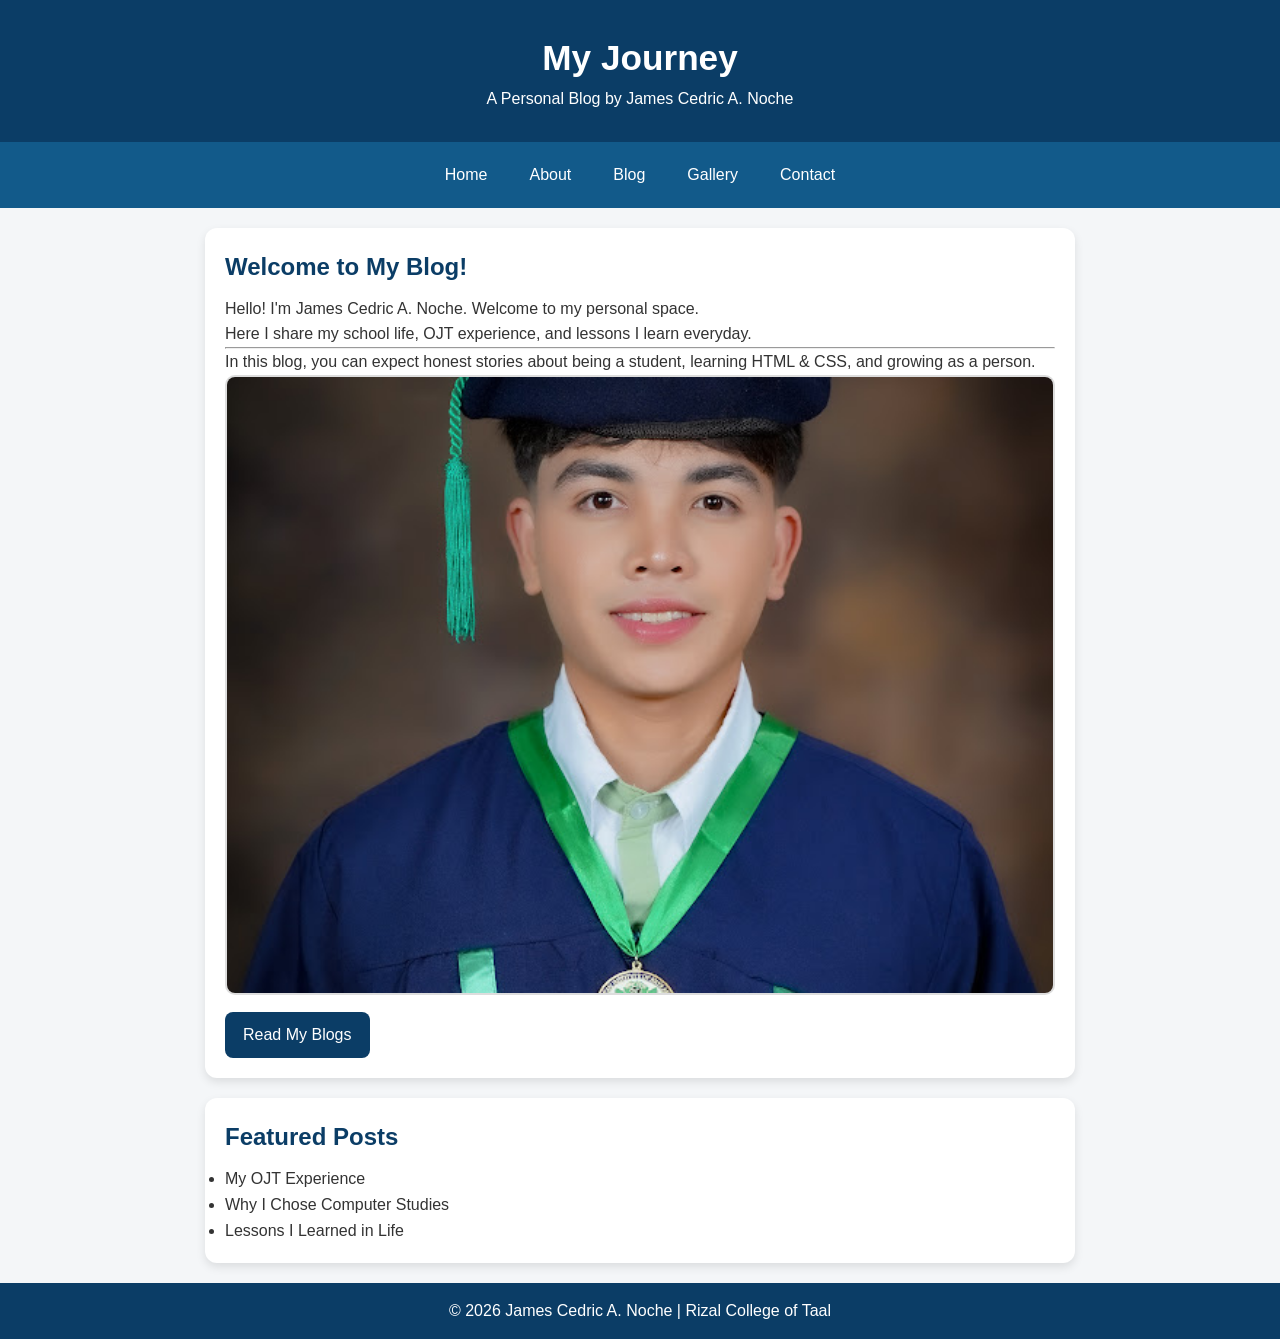
<file: index.html>
<!DOCTYPE html>
<html lang="en">
<head><meta charset="UTF-8"><meta name="viewport" content="width=device-width, initial-scale=1.0"><title>My Journey - Home</title><link rel="stylesheet" href="style.css"></head>
<body>
<header><h1>My Journey</h1><p>A Personal Blog by James Cedric A. Noche</p></header>
<nav><a href="index.html">Home</a><a href="about.html">About</a><a href="blog.html">Blog</a><a href="gallery.html">Gallery</a><a href="contact.html">Contact</a></nav>
<main>
<section><h2>Welcome to My Blog!</h2><p>Hello! I'm James Cedric A. Noche. Welcome to my personal space.<br>Here I share my school life, OJT experience, and lessons I learn everyday.</p><hr><p>In this blog, you can expect honest stories about being a student, learning HTML & CSS, and growing as a person.</p><img src="james.JPG" alt="Student life photo"><a class="btn" href="blog.html">Read My Blogs</a></section>
<section><h2>Featured Posts</h2><ul><li>My OJT Experience</li><li>Why I Chose Computer Studies</li><li>Lessons I Learned in Life</li></ul></section>
</main>
<footer><p>&copy; 2026 James Cedric A. Noche | Rizal College of Taal</p></footer>
</body></html>
</file>
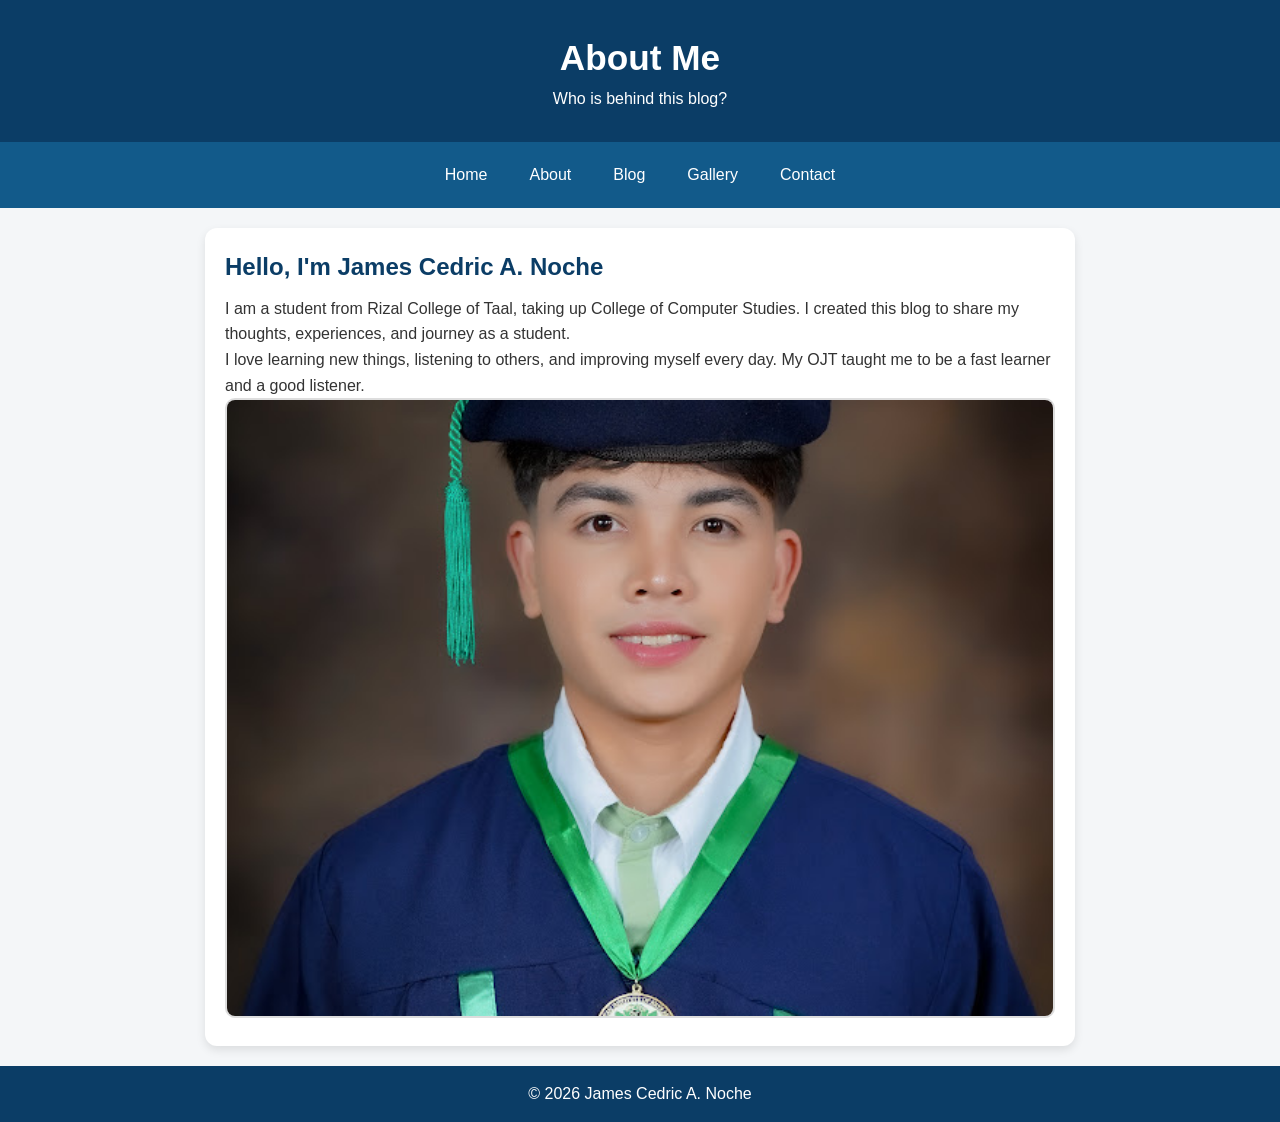
<file: about.html>
<!DOCTYPE html>
<html lang="en">
<head><meta charset="UTF-8"><meta name="viewport" content="width=device-width, initial-scale=1.0"><title>About Me</title><link rel="stylesheet" href="style.css"></head>
<body>
<header><h1>About Me</h1><p>Who is behind this blog?</p></header>
<nav><a href="index.html">Home</a><a href="about.html">About</a><a href="blog.html">Blog</a><a href="gallery.html">Gallery</a><a href="contact.html">Contact</a></nav>
<main><section><h2>Hello, I'm James Cedric A. Noche</h2><p>I am a student from Rizal College of Taal, taking up College of Computer Studies. I created this blog to share my thoughts, experiences, and journey as a student.</p><p>I love learning new things, listening to others, and improving myself every day. My OJT taught me to be a fast learner and a good listener.</p><img src="james.JPG" alt="Photo of James Cedric studying computer"></section></main>
<footer><p>&copy; 2026 James Cedric A. Noche</p></footer>
</body></html>
</file>
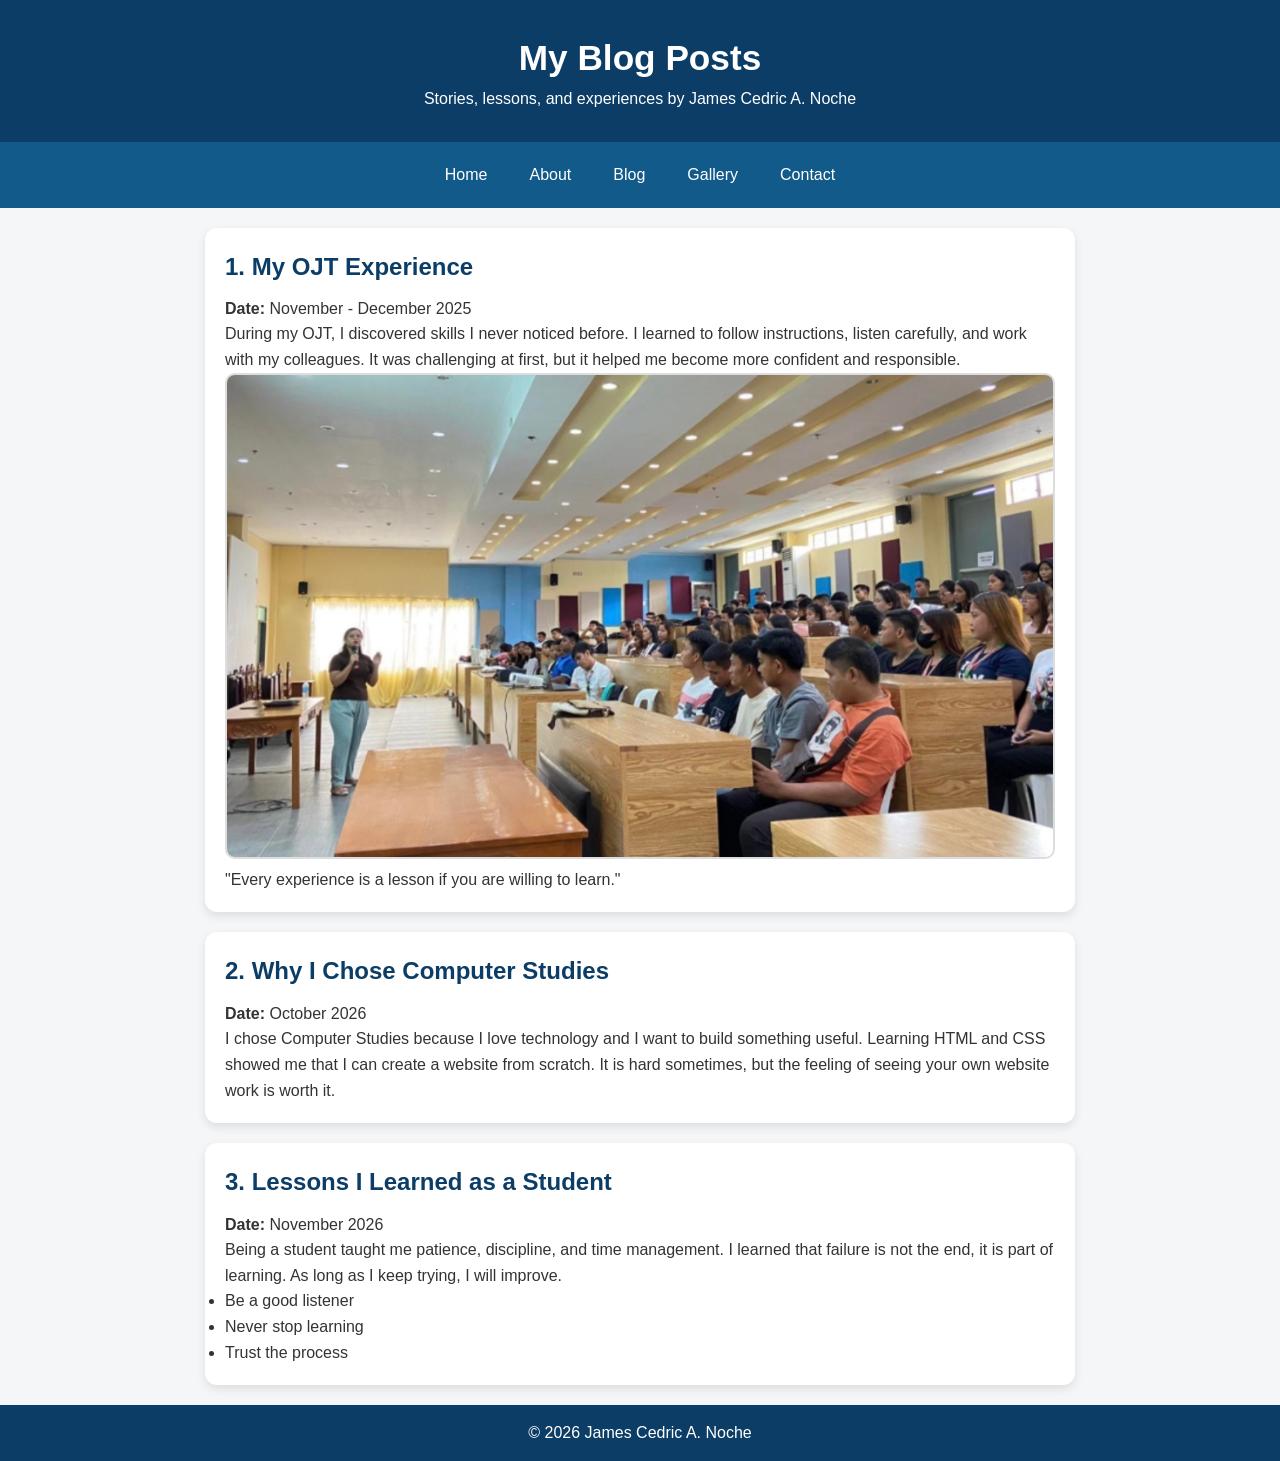
<file: blog.html>
<!DOCTYPE html>
<html lang="en">
<head><meta charset="UTF-8"><meta name="viewport" content="width=device-width, initial-scale=1.0"><title>My Blogs</title><link rel="stylesheet" href="style.css"></head>
<body>
<header><h1>My Blog Posts</h1><p>Stories, lessons, and experiences by James Cedric A. Noche</p></header>
<nav><a href="index.html">Home</a><a href="about.html">About</a><a href="blog.html">Blog</a><a href="gallery.html">Gallery</a><a href="contact.html">Contact</a></nav>
<main>
<article><h2>1. My OJT Experience</h2><p><b>Date:</b> November - December 2025</p><p>During my OJT, I discovered skills I never noticed before. I learned to follow instructions, listen carefully, and work with my colleagues. It was challenging at first, but it helped me become more confident and responsible.</p><img src="pic2.jpg" alt="OJT work photo"><blockquote>"Every experience is a lesson if you are willing to learn."</blockquote></article>
<article><h2>2. Why I Chose Computer Studies</h2><p><b>Date:</b> October 2026</p><p>I chose Computer Studies because I love technology and I want to build something useful. Learning HTML and CSS showed me that I can create a website from scratch. It is hard sometimes, but the feeling of seeing your own website work is worth it.</p></article>
<article><h2>3. Lessons I Learned as a Student</h2><p><b>Date:</b> November 2026</p><p>Being a student taught me patience, discipline, and time management. I learned that failure is not the end, it is part of learning. As long as I keep trying, I will improve.</p><ul><li>Be a good listener</li><li>Never stop learning</li><li>Trust the process</li></ul></article>
</main>
<footer><p>&copy; 2026 James Cedric A. Noche</p></footer>
</body></html>
</file>
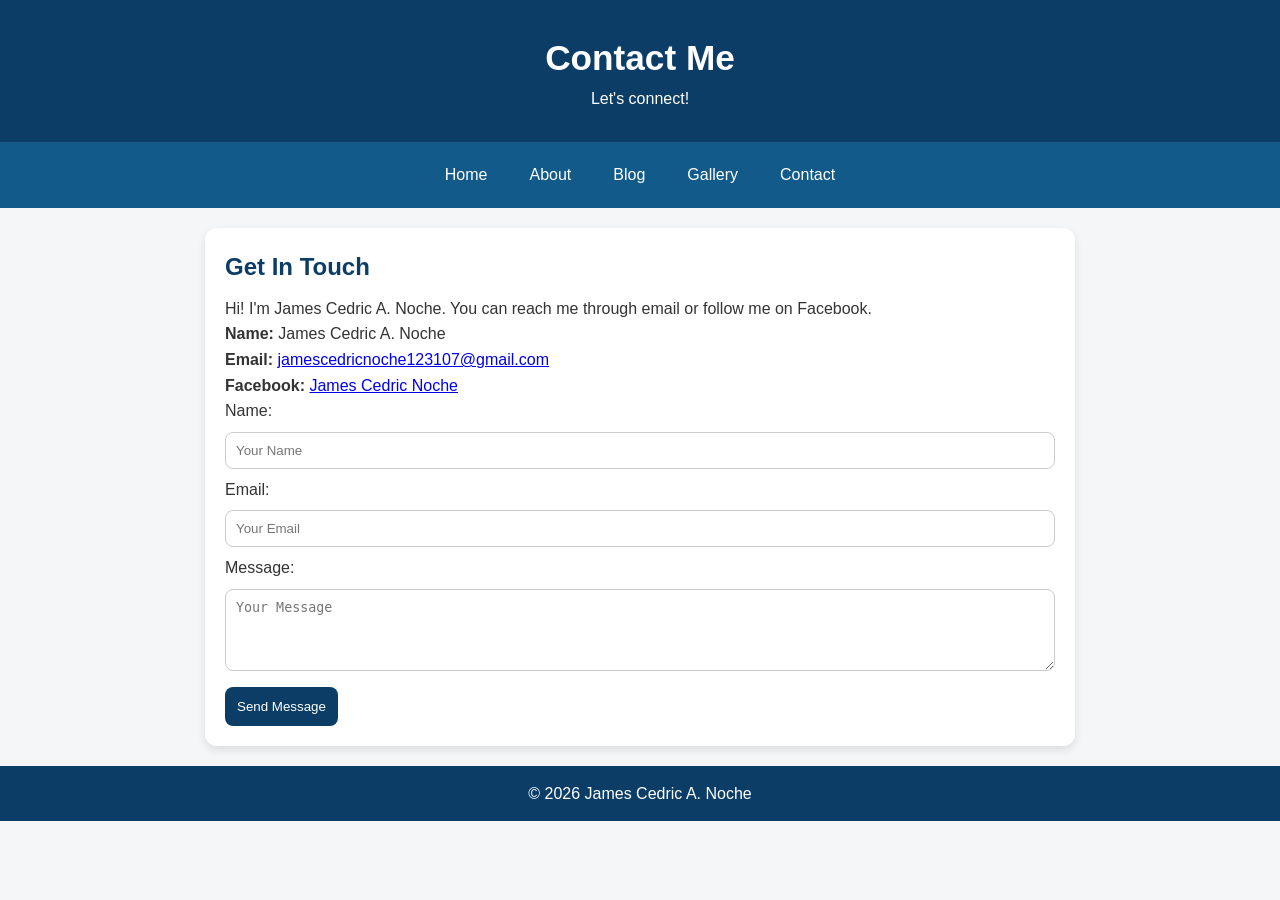
<file: contact.html>
<!DOCTYPE html>
<html lang="en">
<head><meta charset="UTF-8"><meta name="viewport" content="width=device-width, initial-scale=1.0"><title>Contact</title><link rel="stylesheet" href="style.css"></head>
<body>
<header><h1>Contact Me</h1><p>Let's connect!</p></header>
<nav><a href="index.html">Home</a><a href="about.html">About</a><a href="blog.html">Blog</a><a href="gallery.html">Gallery</a><a href="contact.html">Contact</a></nav>
<main><section><h2>Get In Touch</h2><p>Hi! I'm James Cedric A. Noche. You can reach me through email or follow me on Facebook.</p><p><b>Name:</b> James Cedric A. Noche</p><p><b>Email:</b> <a href="mailto:jamescedricnoche123107@gmail.com">jamescedricnoche123107@gmail.com</a></p><p><b>Facebook:</b> <a href="https://www.facebook.com/search/top?q=James%20Cedric%20Noche" target="_blank">James Cedric Noche</a></p><form><label>Name:</label><input type="text" placeholder="Your Name"><label>Email:</label><input type="email" placeholder="Your Email"><label>Message:</label><textarea rows="4" placeholder="Your Message"></textarea><button type="submit">Send Message</button></form></section></main>
<footer><p>&copy; 2026 James Cedric A. Noche</p></footer>
</body></html>
</file>
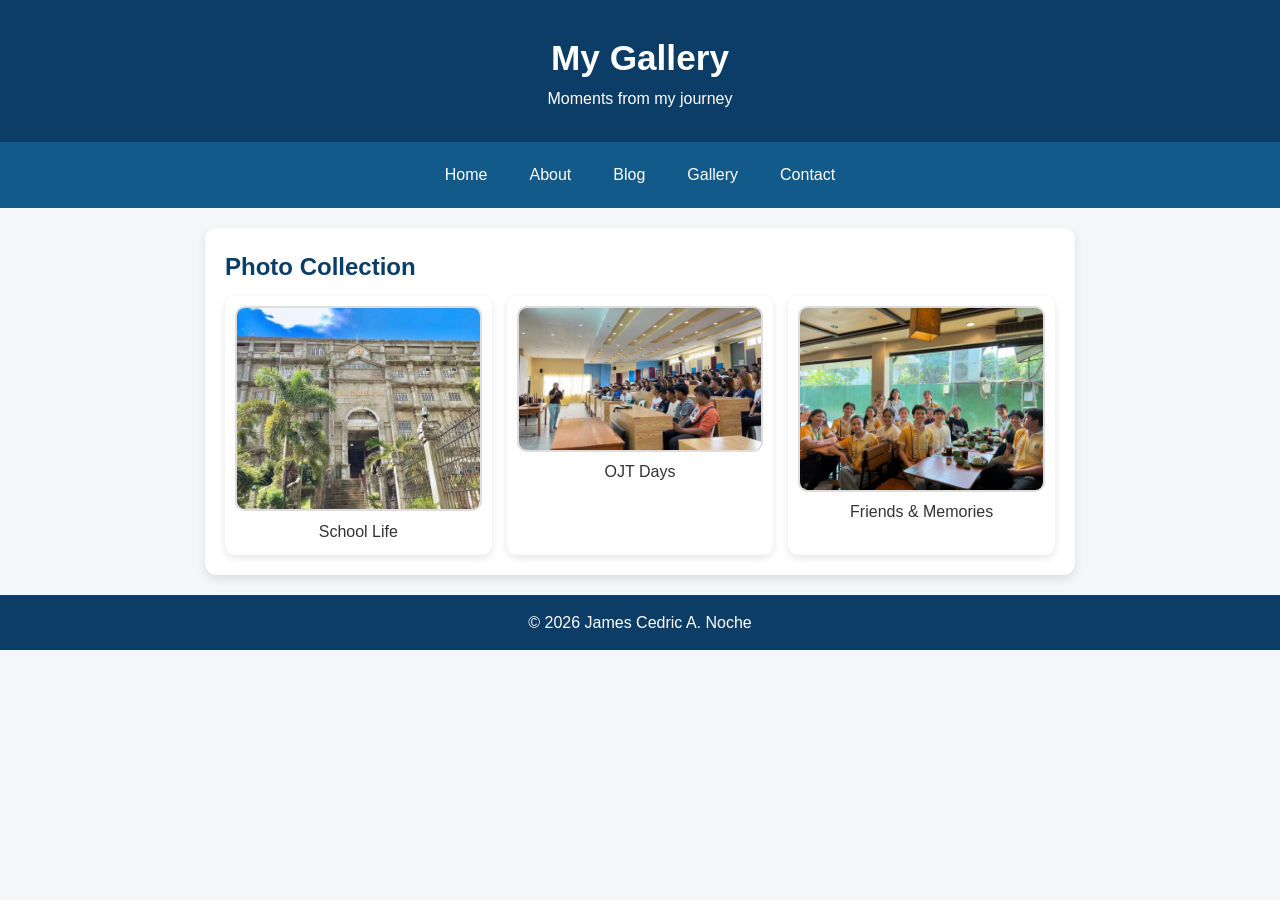
<file: gallery.html>
<!DOCTYPE html>
<html lang="en">
<head><meta charset="UTF-8"><meta name="viewport" content="width=device-width, initial-scale=1.0"><title>Gallery</title><link rel="stylesheet" href="style.css"></head>
<body>
<header><h1>My Gallery</h1><p>Moments from my journey</p></header>
<nav><a href="index.html">Home</a><a href="about.html">About</a><a href="blog.html">Blog</a><a href="gallery.html">Gallery</a><a href="contact.html">Contact</a></nav>
<main><section><h2>Photo Collection</h2><div class="gallery-grid">
<figure><img src="pic1.jpg"><figcaption>School Life</figcaption></figure>
<figure><img src="pic2.jpg" alt="OJT photo"><figcaption>OJT Days</figcaption></figure>
<figure><img src="pic3.JPG" alt="Friends photo"><figcaption>Friends & Memories</figcaption></figure>
</div></section></main>
<footer><p>&copy; 2026 James Cedric A. Noche</p></footer>
</body></html>
</file>
<file: style.css>
* { margin: 0; padding: 0; box-sizing: border-box; }
body { font-family: Arial, sans-serif; background: #f4f6f8; color: #333; line-height: 1.6; }
header { background: #0b3d66; color: white; text-align: center; padding: 30px 15px; }
header h1 { font-size: 2.2rem; }
nav { background: #125a8a; display: flex; justify-content: center; flex-wrap: wrap; gap: 10px; padding: 12px; }
nav a { color: white; text-decoration: none; padding: 8px 16px; border-radius: 20px; transition: 0.3s; }
nav a:hover { background: white; color: #0b3d66; }
main { max-width: 900px; margin: 20px auto; padding: 0 15px; }
section, article { background: white; padding: 20px; margin-bottom: 20px; border-radius: 12px; box-shadow: 0 4px 10px rgba(0,0,0,0.1); }
h2 { color: #0b3d66; margin-bottom: 10px; }
img { width: 100%; border-radius: 10px; border: 2px solid #ddd; }
.btn { display: inline-block; background: #0b3d66; color: white; padding: 10px 18px; border-radius: 8px; text-decoration: none; margin-top: 10px; transition: 0.3s; }
.btn:hover { background: #ff8c00; }
.gallery-grid { display: grid; grid-template-columns: repeat(3, 1fr); gap: 15px; }
.gallery-grid figure { background: white; padding: 10px; border-radius: 10px; box-shadow: 0 3px 8px rgba(0,0,0,0.1); text-align: center; }
.gallery-grid figure:hover { transform: scale(1.03); transition: 0.3s; }
form input, form textarea { width: 100%; padding: 10px; margin: 8px 0; border: 1px solid #ccc; border-radius: 8px; }
form button { background: #0b3d66; color: white; border: none; padding: 12px; border-radius: 8px; cursor: pointer; }
form button:hover { background: #ff8c00; }
footer { background: #0b3d66; color: white; text-align: center; padding: 15px; margin-top: 20px; }
@media (max-width: 600px) {
  nav { flex-direction: column; align-items: center; }
  .gallery-grid { grid-template-columns: 1fr; }
  header h1 { font-size: 1.6rem; }
}
</file>
